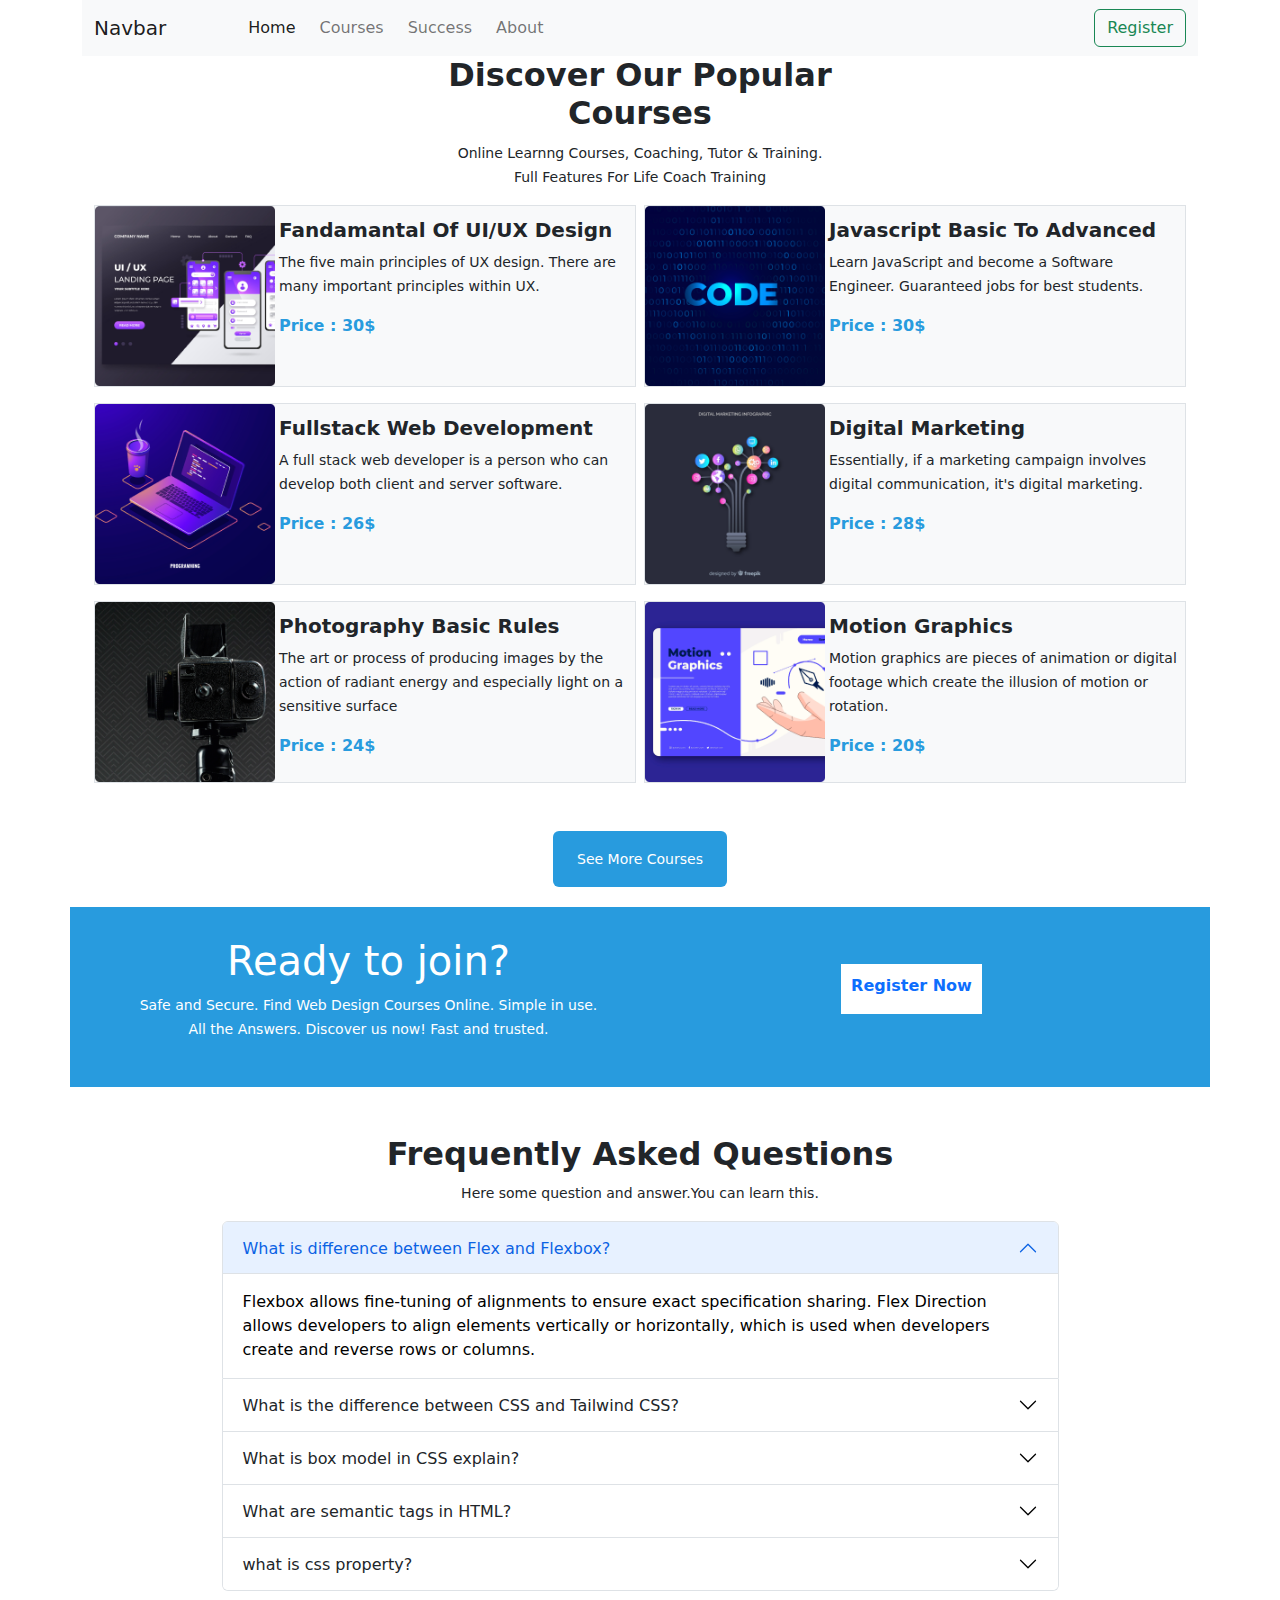
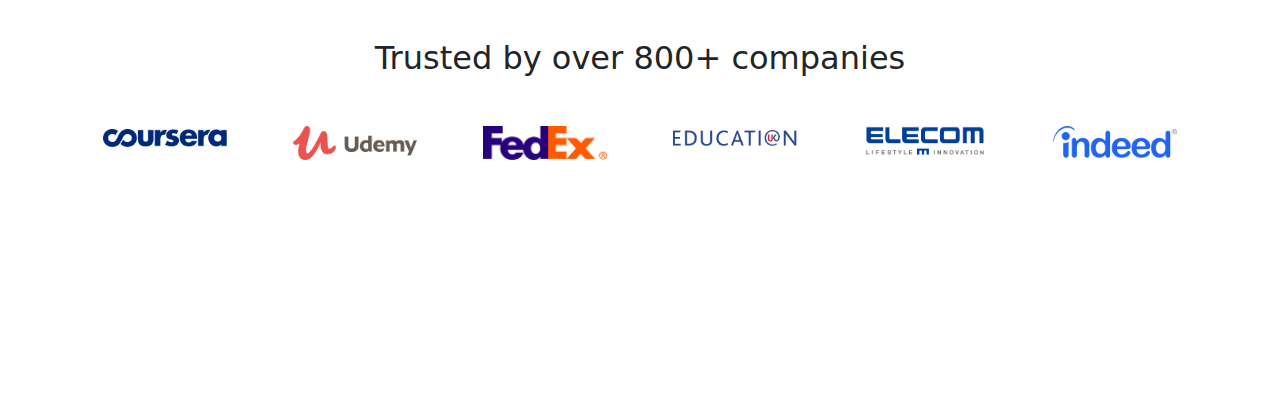
<file: img/cover/Bootstrap demo.html>
<!DOCTYPE html>
<html lang="en"><head>
<meta http-equiv="content-type" content="text/html; charset=UTF-8">
  <meta charset="utf-8">
  <meta name="viewport" content="width=device-width, initial-scale=1">
  <title>Bootstrap demo</title>
  <!-- bootstrap -->
  <link href="Bootstrap%20demo_files/bootstrap.min.css" rel="stylesheet" integrity="sha384-gH2yIJqKdNHPEq0n4Mqa/HGKIhSkIHeL5AyhkYV8i59U5AR6csBvApHHNl/vI1Bx" crossorigin="anonymous">

  <!-- css link -->
  <link rel="stylesheet" href="Bootstrap%20demo_files/style.css">
</head>

<body>
  <!-- header srt -->

  <header>
    <section class="container">
      <nav class="navbar navbar-expand-lg bg-light">
        <div class="container-fluid">
          <a class="navbar-brand" href="#">Navbar</a>
          <button class="navbar-toggler" type="button" data-bs-toggle="collapse" data-bs-target="#navbarSupportedContent" aria-controls="navbarSupportedContent" aria-expanded="false" aria-label="Toggle navigation">
            <span class="navbar-toggler-icon"></span>
          </button>
          <div class="collapse navbar-collapse " id="navbarSupportedContent">

            <ul class="navbar-nav me-auto mb-2 mb-lg-0" style="margin-left: 50px ;">
              <li class="nav-item ms-2">
                <a class="nav-link active" aria-current="page" href="#">Home</a>
              </li>
              <li class="nav-item ms-2">
                <a class="nav-link" href="#">Courses</a>
              </li>
              <li class="nav-item ms-2">
                <a class="nav-link" href="#">Success</a>
              </li>
              <li class="nav-item ms-2">
                <a class="nav-link" href="#">About</a>
              </li>
            </ul>
            <form class="d-flex" role="search">
              <button class="btn btn-outline-success" type="submit">Register</button>
            </form>
          </div>
        </div>
      </nav>
    </section>
    <!-- <section class="container">
        <div id="carouselExampleIndicators" class="carousel slide" data-bs-ride="true">
          <div class="carousel-indicators">
            <button type="button" data-bs-target="#carouselExampleIndicators" data-bs-slide-to="0" class="active" aria-current="true" aria-label="Slide 1"></button>
            <button type="button" data-bs-target="#carouselExampleIndicators" data-bs-slide-to="1" aria-label="Slide 2"></button>
            <button type="button" data-bs-target="#carouselExampleIndicators" data-bs-slide-to="2" aria-label="Slide 3"></button>
          </div>
          <div class="carousel-inner">
            <div class="carousel-item active " style="height: 90vh;">
              <img  src="img/cover/cover-3.png" class="d-block w-100" alt="...">
              <div class="carousel-caption d-none d-md-block">
                <h1 class="text-white">Get strated Digital <br> Learning</h1>
                <p class="text-white">Online Learnng Courses, Coaching, Tutor & Training. <br> Full Features For Life Coach Training</p>
                <button class="btn px-4 py-3 text-white" style="background-color:#289BDE ;">Get Started</button>
              </div>
            </div>
            <div class="carousel-item" style="height: 90vh;">
              <img src="img/cover/cover-4.png" class="d-block w-100" alt="...">
              <div class="carousel-caption d-none d-md-block">
                <h1 class="text-white">Get strated Digital <br> Learning</h1>
                <p class="text-white">Online Learnng Courses, Coaching, Tutor & Training. <br> Full Features For Life Coach Training</p>
                <button class="btn px-4 py-3 text-white" style="background-color:#289BDE ;">Get Started</button>
              </div>
            </div>
            <div class="carousel-item" style="height: 90vh;">
              <img src="img/cover/cover-1.png" class="d-block w-100" alt="...">
              <div class="carousel-caption d-none d-md-block">
                <h1 class="text-white">Get strated Digital <br> Learning</h1>
                <p class="text-white">Online Learnng Courses, Coaching, Tutor & Training. <br> Full Features For Life Coach Training</p>
                <button class="btn px-4 py-3 text-white" style="background-color:#289BDE ;">Get Started</button>
              </div>
            </div>
          </div>
          <button class="carousel-control-prev" type="button" data-bs-target="#carouselExampleIndicators" data-bs-slide="prev">
            <span class="carousel-control-prev-icon" aria-hidden="true"></span>
            <span class="visually-hidden">Previous</span>
          </button>
          <button class="carousel-control-next" type="button" data-bs-target="#carouselExampleIndicators" data-bs-slide="next">
            <span class="carousel-control-next-icon" aria-hidden="true"></span>
            <span class="visually-hidden">Next</span>
          </button>
        </div>
      </section> -->
  </header>

  <!-- header end -->

  <!-- main srt -->
  <main>
    <section class="container">
      <div class="container text-center">
        <h2 class="fw-bold">Discover Our Popular <br> Courses</h2>
        <p>
          <small>
            Online Learnng Courses, Coaching, Tutor &amp; Training. <br> Full Features For Life Coach Training
          </small>
        </p>
      </div>
      <!-- row-1 srt -->
      <div class="container ">
        <div class="row g-2">

          <div class="col-lg-6 col-xlg-6 col-xxlg-6">

            <div class=" border bg-light d-flex ">
              <div class="col-4 ">
                <img class="img-fluid" src="Bootstrap%20demo_files/course-1.png" alt="">
              </div>
              <div class="col-8 p-1 mt-2 ">
                <h5 class="fw-bolder">Fandamantal Of UI/UX Design</h5>
                <p class="">
                  <small>
                    The five main principles of UX design. There are many important principles within UX.
                  </small>
                </p>
                <a class="text-decoration-none fw-bold" href="#">
                  <p style="color:#289BDE;"> Price : 30$</p>
                </a>
              </div>
            </div>

          </div>

          <div class="col-lg-6 col-xlg-6 col-xxlg-6">

            <div class=" border bg-light d-flex ">
              <div class="col-4 ">
                <img class="img-fluid" src="Bootstrap%20demo_files/course-2.png" alt="">
              </div>
              <div class="col-8 p-1 mt-2">
                <h5 class="fw-bolder">Javascript Basic To Advanced</h5>
                <p class="">
                  <small>
                    Learn JavaScript and become a Software Engineer. Guaranteed jobs for best students.
                  </small>
                </p>
                <a class="text-decoration-none fw-bold" href="#">
                  <p style="color:#289BDE;"> Price : 30$</p>
                </a>
              </div>
            </div>
          </div>
        </div>
      </div>
      <!-- row-1 end -->

      <!-- row-2 srt -->
      <div class="container mt-3 ">
        <div class="row g-2">

          <div class="col-lg-6 col-xlg-6 col-xxlg-6">

            <div class=" border bg-light d-flex ">
              <div class="col-4 ">
                <img class="img-fluid" src="Bootstrap%20demo_files/course-3.png" alt="">
              </div>
              <div class="col-8 p-1 mt-2">
                <h5 class="fw-bolder">Fullstack Web Development</h5>
                <p class="">
                  <small>
                    A full stack web developer is a person who can develop both client and server software.
                  </small>
                </p>
                <a class="text-decoration-none fw-bold" href="#">
                  <p style="color:#289BDE;"> Price : 26$</p>
                </a>
              </div>
            </div>

          </div>

          <div class="col-lg-6 col-xlg-6 col-xxlg-6">

            <div class=" border bg-light d-flex ">
              <div class="col-4 ">
                <img class="img-fluid" src="Bootstrap%20demo_files/course-4.png" alt="">
              </div>
              <div class="col-8 p-1 mt-2">
                <h5 class="fw-bolder">Digital Marketing</h5>
                <p class="">
                  <small>
                    Essentially, if a marketing campaign involves digital communication, it's digital marketing.
                  </small>
                </p>
                <a class="text-decoration-none fw-bold" href="#">
                  <p style="color:#289BDE;"> Price : 28$</p>
                </a>
              </div>
            </div>
          </div>
        </div>



      </div>
      <!-- row-2 end -->
      <!-- row-3 srt -->
      <div class="container mt-3 ">
        <div class="row g-2">

          <div class="col-lg-6 col-xlg-6 col-xxlg-6">

            <div class=" border bg-light d-flex ">
              <div class="col-4 ">
                <img class="img-fluid" src="Bootstrap%20demo_files/course-5.png" alt="">
              </div>
              <div class="col-8 p-1 mt-2">
                <h5 class="fw-bolder">Photography Basic Rules</h5>
                <p class="">
                  <small>
                    The art or process of producing images by the action
 of radiant energy and especially light on a sensitive surface
                  </small>
                </p>
                <a class="text-decoration-none fw-bold" href="#">
                  <p style="color:#289BDE;"> Price : 24$</p>
                </a>
              </div>
            </div>

          </div>

          <div class="col-lg-6 col-xlg-6 col-xxlg-6">

            <div class=" border bg-light d-flex ">
              <div class="col-4 ">
                <img class="img-fluid" src="Bootstrap%20demo_files/course-6.png" alt="">
              </div>
              <div class="col-8 p-1 mt-2">
                <h5 class="fw-bolder">Motion Graphics</h5>
                <p class="">
                  <small>
                    Motion graphics are pieces of animation or digital footage which create the illusion of motion or rotation.
                  </small>
                </p>
                <a class="text-decoration-none fw-bold" href="#">
                  <p style="color:#289BDE;"> Price : 20$</p>
                </a>
              </div>
            </div>
          </div>
        </div>



      </div>
      <!-- row-3 end -->

      <div class="container d-flex justify-content-center">
        <button class="px-4 py-3 mt-5 text-white rounded " style=" border: none; background-color: #289BDE;">
           <small>See More Courses</small>
          </button>
      </div>
      
    </section>

    <section class="container ready">
      <div class="media row px-4  ">
        <div class="text text-center col-lg-6 col-xlg-6 col-xxlg-6">
          <h1>Ready to join?</h1>
          <p>
            <small>
              Safe and Secure. Find Web Design Courses Online. Simple in use. <br> All the Answers. Discover us now! Fast and trusted.
            </small>
          </p>
        </div>
        <div class="button col-lg-6 col-xlg-6 col-xxlg-6 px-4 py-2">
            <p>
              <a class=" text-decoration-none fw-bold  " href="">Register Now</a>
            </p>
        </div>
      </div>
    </section>

    <section class="container  mt-5">
      <div class="container text-center">
        <h2 class="fw-bold">Frequently Asked Questions</h2>
        <p>
          <small>
            Here some question and answer.You can learn this.
          </small>
        </p>
      </div>
      <div class="accordion w-75 mx-auto" id="accordionExample">
        <div class="accordion-item">
          <h2 class="accordion-header" id="headingOne">
            <button class="accordion-button" type="button" data-bs-toggle="collapse" data-bs-target="#collapseOne" aria-expanded="true" aria-controls="collapseOne">
              What is difference between Flex and Flexbox?
            </button>
          </h2>
          <div id="collapseOne" class="accordion-collapse collapse show" aria-labelledby="headingOne" data-bs-parent="#accordionExample">
            <div class="accordion-body">
              Flexbox allows fine-tuning of alignments to ensure exact 
specification sharing. Flex Direction allows developers to align 
elements vertically or horizontally, which is used when developers 
create and reverse rows or columns.
            </div>
          </div>
        </div>
        <div class="accordion-item">
          <h2 class="accordion-header" id="headingTwo">
            <button class="accordion-button collapsed" type="button" data-bs-toggle="collapse" data-bs-target="#collapseTwo" aria-expanded="false" aria-controls="collapseTwo">
              What is the difference between CSS and Tailwind CSS?
            </button>
          </h2>
          <div id="collapseTwo" class="accordion-collapse collapse" aria-labelledby="headingTwo" data-bs-parent="#accordionExample">
            <div class="accordion-body">
              <strong>Tailwind CSS is a utility-based framework based on CSS.</strong>
 It provides a catalog of CSS classes that makes the process of styling 
more convenient. Tailwind is not a UI Kit like Bootstrap, Foundation, or
 Bulma. It does not provide ready-made design blocks.
            </div>
          </div>
        </div>
        <div class="accordion-item">
          <h2 class="accordion-header" id="headingThree">
            <button class="accordion-button collapsed" type="button" data-bs-toggle="collapse" data-bs-target="#collapseThree" aria-expanded="false" aria-controls="collapseThree">
              What is box model in CSS explain?
            </button>
          </h2>
          <div id="collapseThree" class="accordion-collapse collapse" aria-labelledby="headingThree" data-bs-parent="#accordionExample">
            <div class="accordion-body">
              A box in CSS consists of a content area, which is where 
any text, images, or other HTML elements are displayed. This is 
optionally surrounded by padding, a border, and a margin, on one or more
 sides. 
              <strong>The box model describes how these elements work together to create a box as displayed by CSS.</strong>
            </div>
          </div>
        </div>
        <div class="accordion-item">
          <h2 class="accordion-header" id="headingThree">
            <button class="accordion-button collapsed" type="button" data-bs-toggle="collapse" data-bs-target="#collapsefour" aria-expanded="false" aria-controls="collapseThree">
              What are semantic tags in HTML?
            </button>
          </h2>
          <div id="collapsefour" class="accordion-collapse collapse" aria-labelledby="headingfour" data-bs-parent="#accordionExample">
            <div class="accordion-body">
              <strong>A semantic element clearly describes its meaning to both the browser and the developer.</strong> Examples of non-semantic elements: <strong>div and span</strong> . Tells nothing about its content. Examples of semantic elements: <strong>form , table , and article</strong> - Clearly defines its content.
            </div>
          </div>
        </div>
        <div class="accordion-item">
          <h2 class="accordion-header" id="headingThree">
            <button class="accordion-button collapsed" type="button" data-bs-toggle="collapse" data-bs-target="#collapsefive" aria-expanded="false" aria-controls="collapseThree">
              what is css property?
            </button>
          </h2>
          <div id="collapsefive" class="accordion-collapse collapse" aria-labelledby="headingfive" data-bs-parent="#accordionExample">
            <div class="accordion-body">
              <strong>The property is the color piece of this declaration.</strong>
 It dictates which aspect of the selector will be changed visually. The 
value is what the chosen CSS property will be changed to. In our 
example, we are using the hex value of #000, which is CSS shorthand for 
"black."
            </div>
          </div>
        </div>
      </div>
    </section>

    <section class=" container d-none d-xl-block d-xxl-block text-center mt-5">
      <h2>Trusted by over 800+ companies</h2>
      <div class="row mt-5">
        <div class="col-2 ">
          <img class="img-fluid w-75" src="Bootstrap%20demo_files/company-1.png" alt="">
        </div>
        <div class="col-2">
          <img class="img-fluid w-75" src="Bootstrap%20demo_files/company-2.png" alt="">
        </div>
        <div class="col-2">
          <img class="img-fluid w-75" src="Bootstrap%20demo_files/company-3.png" alt="">
        </div>
        <div class="col-2">
          <img class="img-fluid w-75" src="Bootstrap%20demo_files/company-4.png" alt="">
        </div>
        <div class="col-2">
          <img class="img-fluid w-75" src="Bootstrap%20demo_files/company-5.png" alt="">
        </div>
        <div class="col-2">
          <img class="img-fluid  w-75 " src="Bootstrap%20demo_files/company-6.png" alt="">
        </div>
      </div>
    </section>

  </main>

  
  <!-- main end -->







  <!-- javascript -->
  <script src="Bootstrap%20demo_files/bootstrap.bundle.min.js" integrity="sha384-A3rJD856KowSb7dwlZdYEkO39Gagi7vIsF0jrRAoQmDKKtQBHUuLZ9AsSv4jD4Xa" crossorigin="anonymous"></script>
<!-- Code injected by live-server -->
<script type="text/javascript">
	// <![CDATA[  <-- For SVG support
	if ('WebSocket' in window) {
		(function () {
			function refreshCSS() {
				var sheets = [].slice.call(document.getElementsByTagName("link"));
				var head = document.getElementsByTagName("head")[0];
				for (var i = 0; i < sheets.length; ++i) {
					var elem = sheets[i];
					var parent = elem.parentElement || head;
					parent.removeChild(elem);
					var rel = elem.rel;
					if (elem.href && typeof rel != "string" || rel.length == 0 || rel.toLowerCase() == "stylesheet") {
						var url = elem.href.replace(/(&|\?)_cacheOverride=\d+/, '');
						elem.href = url + (url.indexOf('?') >= 0 ? '&' : '?') + '_cacheOverride=' + (new Date().valueOf());
					}
					parent.appendChild(elem);
				}
			}
			var protocol = window.location.protocol === 'http:' ? 'ws://' : 'wss://';
			var address = protocol + window.location.host + window.location.pathname + '/ws';
			var socket = new WebSocket(address);
			socket.onmessage = function (msg) {
				if (msg.data == 'reload') window.location.reload();
				else if (msg.data == 'refreshcss') refreshCSS();
			};
			if (sessionStorage && !sessionStorage.getItem('IsThisFirstTime_Log_From_LiveServer')) {
				console.log('Live reload enabled.');
				sessionStorage.setItem('IsThisFirstTime_Log_From_LiveServer', true);
			}
		})();
	}
	else {
		console.error('Upgrade your browser. This Browser is NOT supported WebSocket for Live-Reloading.');
	}
	// ]]>
</script>

</body></html>
</file>
